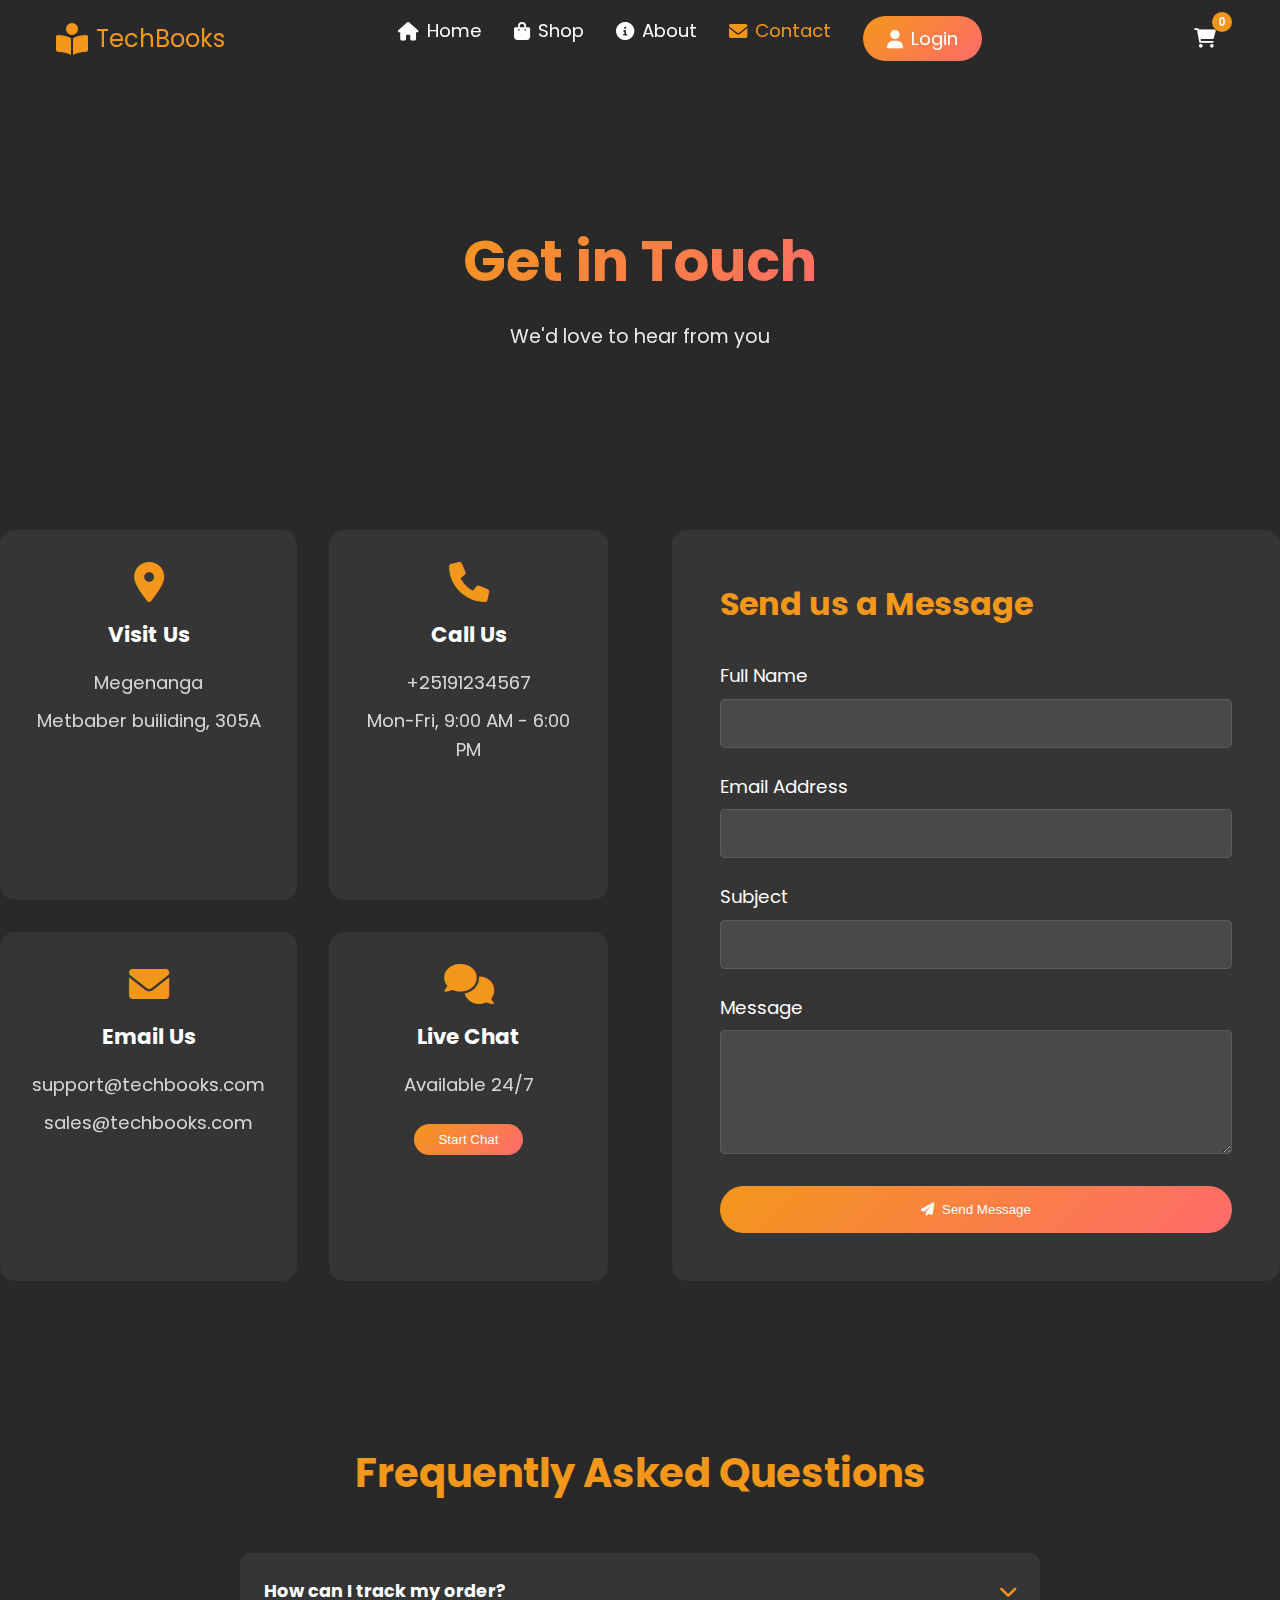
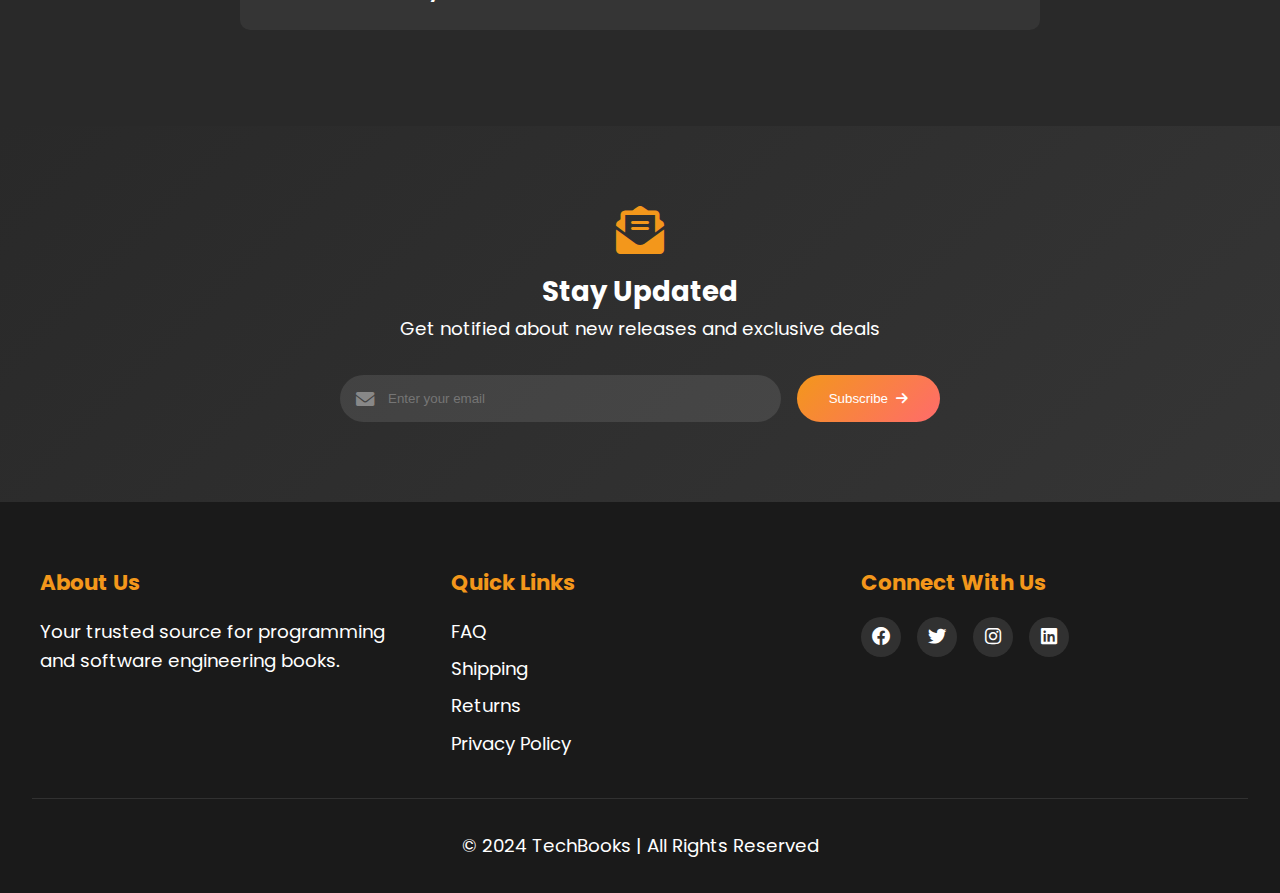
<file: contact.html>
<!-- contact.html -->
<!DOCTYPE html>
<html lang="en">
  <head>
    <meta charset="UTF-8" />
    <meta name="viewport" content="width=device-width, initial-scale=1.0" />
    <title>Contact Us - TechBooks</title>
    <link rel="stylesheet" href="css/style.css" />
    <link rel="stylesheet" href="css/contact.css" />
    <link
      rel="stylesheet"
      href="https://cdnjs.cloudflare.com/ajax/libs/font-awesome/6.0.0/css/all.min.css"
    />
    <link
      href="https://fonts.googleapis.com/css2?family=Poppins:wght@300;400;500;600;700&display=swap"
      rel="stylesheet"
    />
  </head>
  <body>
    <header class="main-header">
      <nav class="nav-container">
        <div class="logo">
          <i class="fas fa-book-reader"></i>
          <span>TechBooks</span>
        </div>
        <ul class="nav-links">
          <li>
            <a href="index.html" 
              ><i class="fas fa-home"></i> Home</a
            >
          </li>
          <li>
            <a href="shop.html" ><i class="fas fa-shopping-bag"></i> Shop</a>
          </li>
          <li>
            <a href="about.html" ><i class="fas fa-info-circle"></i> About</a>
          </li>
          <li>
            <a href="contact.html"class="active"><i class="fas fa-envelope"></i> Contact</a>
          </li>
          <li>
            <a href="login.html" class="login-btn"
              ><i class="fas fa-user"></i> Login</a
            >
          </li>
        </ul>
        <div class="header-actions">
          <div class="cart-wrapper">
            <button class="cart-icon">
              <i class="fas fa-shopping-cart"></i>
              <span class="cart-count">0</span>
            </button>
            <div class="cart-dropdown">
              <div class="cart-header">
                <h3>Shopping Cart</h3>
                <button class="close-cart">
                  <i class="fas fa-times"></i>
                </button>
              </div>
              <div class="cart-items">
              </div>
              <div class="cart-empty">Your cart is empty</div>
              <div class="cart-footer">
                <div class="cart-total">
                  <span>Total:</span>
                  <span class="total-amount">$0.00</span>
                </div>
                <button class="checkout-btn">Checkout</button>
              </div>
            </div>
          </div>
          <button class="mobile-menu-toggle">
            <i class="fas fa-bars"></i>
          </button>
        </div>
      </nav>
    </header>

    <main>
      <!-- Contact Hero Section -->
      <section class="contact-hero">
        <div class="contact-hero-content">
          <h1>Get in Touch</h1>
          <p class="subtitle">We'd love to hear from you</p>
        </div>
      </section>

      <!-- Contact Information Section -->
      <section class="contact-info-section">
        <div class="container">
          <div class="contact-grid">
            <div class="contact-info">
              <div class="info-card">
                <i class="fas fa-map-marker-alt"></i>
                <h3>Visit Us</h3>
                <p>Megenanga</p>
                <p>Metbaber builiding, 305A</p>
              </div>
              <div class="info-card">
                <i class="fas fa-phone"></i>
                <h3>Call Us</h3>
                <p>+25191234567</p>
                <p>Mon-Fri, 9:00 AM - 6:00 PM</p>
              </div>
              <div class="info-card">
                <i class="fas fa-envelope"></i>
                <h3>Email Us</h3>
                <p>support@techbooks.com</p>
                <p>sales@techbooks.com</p>
              </div>
              <div class="info-card">
                <i class="fas fa-comments"></i>
                <h3>Live Chat</h3>
                <p>Available 24/7</p>
                <button class="chat-btn">Start Chat</button>
              </div>
            </div>

            <!-- Contact Form -->
            <div class="contact-form-container">
              <h2>Send us a Message</h2>
              <form id="contact-form" class="contact-form">
                <div class="form-group">
                  <label for="name">Full Name</label>
                  <input type="text" id="name" name="name" required />
                </div>
                <div class="form-group">
                  <label for="email">Email Address</label>
                  <input type="email" id="email" name="email" required />
                </div>
                <div class="form-group">
                  <label for="subject">Subject</label>
                  <input type="text" id="subject" name="subject" required />
                </div>
                <div class="form-group">
                  <label for="message">Message</label>
                  <textarea
                    id="message"
                    name="message"
                    rows="6"
                    required
                  ></textarea>
                </div>
                <button type="submit" class="submit-btn">
                  <i class="fas fa-paper-plane"></i> Send Message
                </button>
              </form>
            </div>
          </div>
        </div>
      </section>

      <!-- FAQ Section -->
      <section class="faq-section">
        <div class="container">
          <h2>Frequently Asked Questions</h2>
          <div class="faq-grid">
            <div class="faq-item">
              <div class="faq-question">
                <h3>How can I track my order?</h3>
                <i class="fas fa-chevron-down"></i>
              </div>
              <div class="faq-answer">
                <p>
                  You can track your order by logging into your account and
                  visiting the "Orders" section, or by using the tracking number
                  provided in your shipping confirmation email.
                </p>
              </div>
            </div>
            <!-- Add more FAQ items -->
          </div>
        </div>
      </section>

      <!-- Newsletter Section (Same as home page) -->
      <section class="newsletter">
        <div class="newsletter-content">
          <i class="fas fa-envelope-open-text newsletter-icon"></i>
          <h2>Stay Updated</h2>
          <p>Get notified about new releases and exclusive deals</p>
          <form id="newsletter-form" class="newsletter-form">
            <div class="input-group">
              <i class="fas fa-envelope"></i>
              <input type="email" placeholder="Enter your email" required />
            </div>
            <button type="submit">
              <span>Subscribe</span>
              <i class="fas fa-arrow-right"></i>
            </button>
          </form>
        </div>
      </section>
    </main>

    <!-- Footer (Same as home page) -->
    <footer class="main-footer">
      <div class="footer-content">
        <div class="footer-section">
          <h3>About Us</h3>
          <p>
            Your trusted source for programming and software engineering books.
          </p>
        </div>
        <div class="footer-section">
          <h3>Quick Links</h3>
          <ul>
            <li><a href="#">FAQ</a></li>
            <li><a href="#">Shipping</a></li>
            <li><a href="#">Returns</a></li>
            <li><a href="#">Privacy Policy</a></li>
          </ul>
        </div>
        <div class="footer-section">
          <h3>Connect With Us</h3>
          <div class="social-links">
            <a href="#"><i class="fab fa-facebook"></i></a>
            <a href="#"><i class="fab fa-twitter"></i></a>
            <a href="#"><i class="fab fa-instagram"></i></a>
            <a href="#"><i class="fab fa-linkedin"></i></a>
          </div>
        </div>
      </div>
      <div class="footer-bottom">
        <p>&copy; 2024 TechBooks | All Rights Reserved</p>
      </div>
    </footer>

    <!-- Chat Widget -->
    <div class="chat-widget" id="chat-widget">
      <div class="chat-header">
        <h3>Live Chat</h3>
        <button class="close-chat"><i class="fas fa-times"></i></button>
      </div>
      <div class="chat-messages">
        <div class="message system">
          Welcome to TechBooks support! How can we help you today?
        </div>
      </div>
      <div class="chat-input">
        <input type="text" placeholder="Type your message..." />
        <button><i class="fas fa-paper-plane"></i></button>
      </div>
    </div>

    <script src="js/contact.js"></script>
  </body>
</html>
</file>
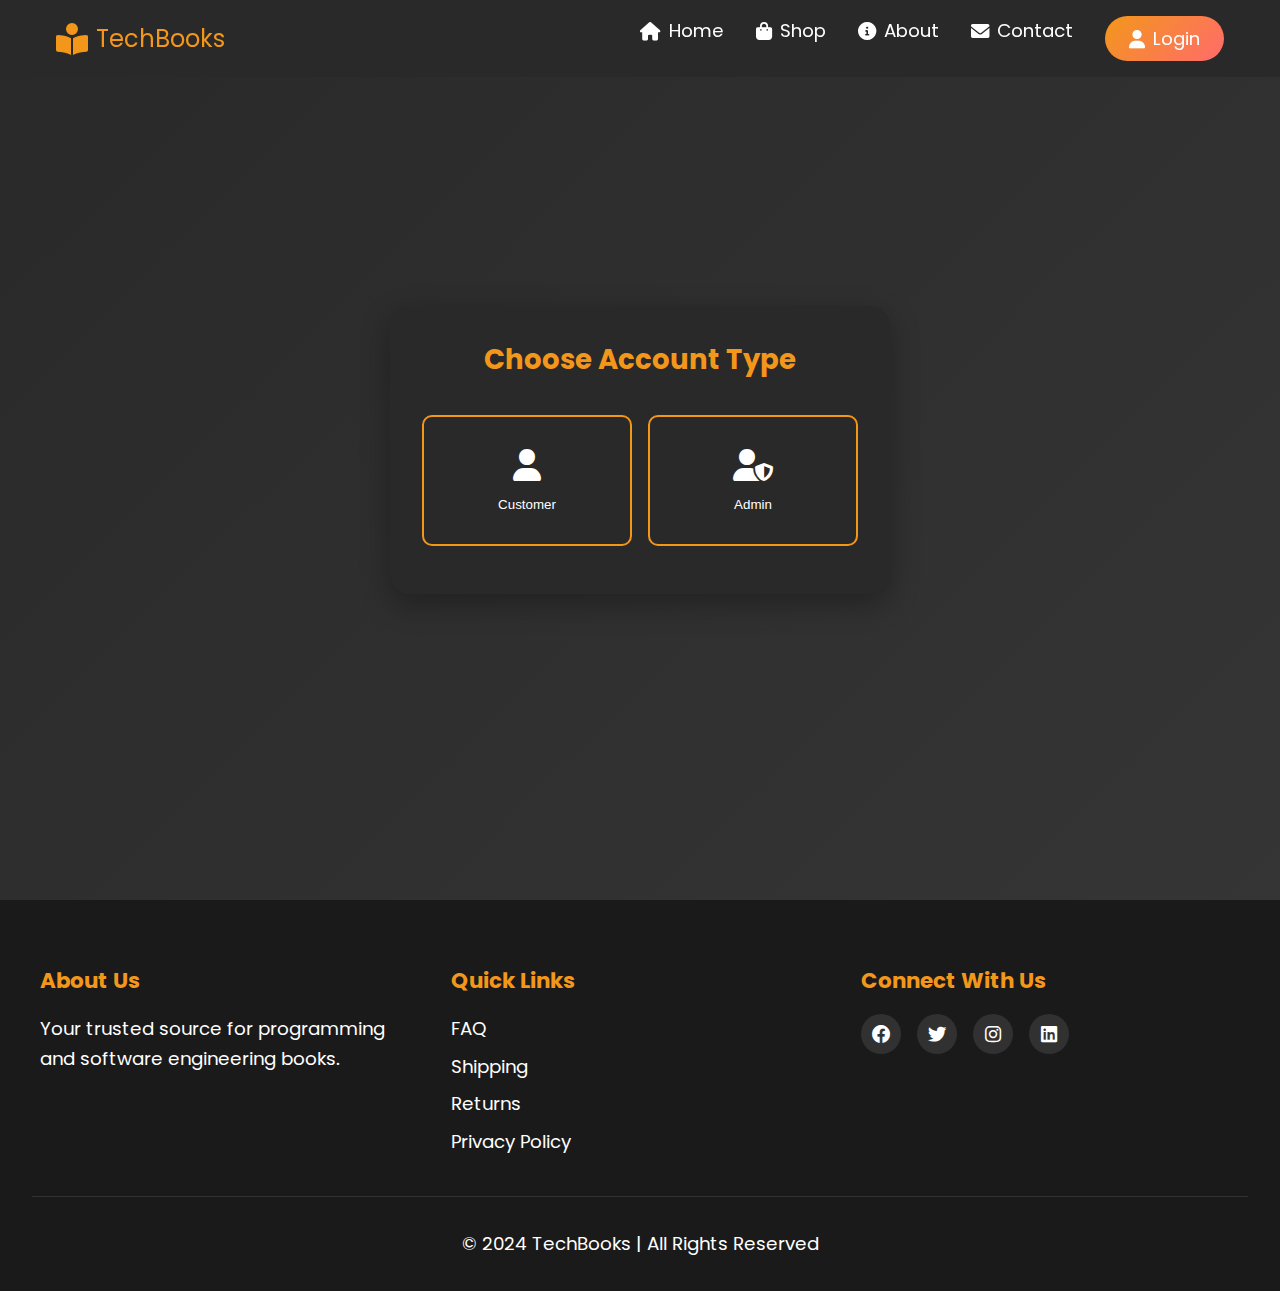
<file: login.html>
<!DOCTYPE html>
<html lang="en">
  <head>
    <meta charset="UTF-8" />
    <meta name="viewport" content="width=device-width, initial-scale=1.0" />
    <title>Login/Register - TechBooks</title>
    <link rel="stylesheet" href="css/style.css" />
    <link rel="stylesheet" href="css/auth.css" />
    <link
      rel="stylesheet"
      href="https://cdnjs.cloudflare.com/ajax/libs/font-awesome/6.0.0/css/all.min.css"
    />
    <link
      href="https://fonts.googleapis.com/css2?family=Poppins:wght@300;400;500;600;700&display=swap"
      rel="stylesheet"
    />
  </head>
  <body>
    <header class="main-header">
      <nav class="nav-container">
        <div class="logo">
          <i class="fas fa-book-reader"></i>
          <span>TechBooks</span>
        </div>
        <ul class="nav-links">
          <li>
            <a href="index.html"><i class="fas fa-home"></i> Home</a>
          </li>
          <li>
            <a href="shop.html"><i class="fas fa-shopping-bag"></i> Shop</a>
          </li>
          <li>
            <a href="about.html"><i class="fas fa-info-circle"></i> About</a>
          </li>
          <li>
            <a href="contact.html"><i class="fas fa-envelope"></i> Contact</a>
          </li>
          <li>
            <a href="login.html" class="login-btn active"
              ><i class="fas fa-user"></i> Login</a
            >
          </li>
        </ul>
      </nav>
    </header>

    <main class="auth-main">
      <div class="auth-container">
        <!-- User Type Selection -->
        <div class="user-type-selection" id="userTypeSelection">
          <h2>Choose Account Type</h2>
          <div class="user-type-buttons">
            <button class="user-type-btn" data-type="customer">
              <i class="fas fa-user"></i>
              <span>Customer</span>
            </button>
            <button class="user-type-btn" data-type="admin">
              <i class="fas fa-user-shield"></i>
              <span>Admin</span>
            </button>
          </div>
        </div>

        <div class="auth-form-container hidden" id="loginForm">
          <button class="back-btn" id="backToUserType">
            <i class="fas fa-arrow-left"></i> Back
          </button>
          <h2>Login</h2>
          <form id="loginFormElement">
            <div class="form-group">
              <i class="fas fa-envelope"></i>
              <input type="email" placeholder="Email" required />
            </div>
            <div class="form-group">
              <i class="fas fa-lock"></i>
              <input type="password" placeholder="Password" required />
              <i class="fas fa-eye toggle-password"></i>
            </div>
            <div class="form-options">
              <label> <input type="checkbox" /> Remember me </label>
              <a href="#" class="forgot-password">Forgot Password?</a>
            </div>
            <button type="submit" class="auth-btn">Login</button>
          </form>
          <p class="switch-form">
            Don't have an account?
            <a href="#" id="switchToRegister">Register</a>
          </p>
        </div>

        <!-- Register Form -->
        <div class="auth-form-container hidden" id="registerForm">
          <button class="back-btn" id="backToUserType">
            <i class="fas fa-arrow-left"></i> Back
          </button>
          <h2>Register</h2>
          <form id="registerFormElement">
            <div class="form-group">
              <i class="fas fa-user"></i>
              <input type="text" placeholder="Full Name" required />
            </div>
            <div class="form-group">
              <i class="fas fa-envelope"></i>
              <input type="email" placeholder="Email" required />
            </div>
            <div class="form-group">
              <i class="fas fa-lock"></i>
              <input type="password" placeholder="Password" required />
              <i class="fas fa-eye toggle-password"></i>
            </div>
            <div class="form-group">
              <i class="fas fa-lock"></i>
              <input type="password" placeholder="Confirm Password" required />
              <i class="fas fa-eye toggle-password"></i>
            </div>
            <div class="form-options">
              <label>
                <input type="checkbox" required /> I agree to the Terms &
                Conditions
              </label>
            </div>
            <button type="submit" class="auth-btn">Register</button>
          </form>
          <p class="switch-form">
            Already have an account?
            <a href="#" id="switchToLogin">Login</a>
          </p>
        </div>
      </div>
    </main>
    <footer class="main-footer">
      <div class="footer-content">
        <div class="footer-section">
          <h3>About Us</h3>
          <p>
            Your trusted source for programming and software engineering books.
          </p>
        </div>
        <div class="footer-section">
          <h3>Quick Links</h3>
          <ul>
            <li><a href="#">FAQ</a></li>
            <li><a href="#">Shipping</a></li>
            <li><a href="#">Returns</a></li>
            <li><a href="#">Privacy Policy</a></li>
          </ul>
        </div>
        <div class="footer-section">
          <h3>Connect With Us</h3>
          <div class="social-links">
            <a href="#"><i class="fab fa-facebook"></i></a>
            <a href="#"><i class="fab fa-twitter"></i></a>
            <a href="#"><i class="fab fa-instagram"></i></a>
            <a href="#"><i class="fab fa-linkedin"></i></a>
          </div>
        </div>
      </div>
      <div class="footer-bottom">
        <p>&copy; 2024 TechBooks | All Rights Reserved</p>
      </div>
    </footer>

    <script src="js/auth.js"></script>
  </body>
</html>
</file>
<file: css/style.css>
:root {
  --primary-color: #f3971b;
  --secondary-color: #292929;
  --accent-color: #4caf50;
  --text-light: #ffffff;
  --text-dark: #333333;
  --gradient: linear-gradient(135deg, var(--primary-color), #ff6b6b);
  --shadow: 0 5px 15px rgba(0, 0, 0, 0.1);
  --transition: all 0.3s ease;
  --cart-width-desktop: 320px;
  --cart-width-tablet: 280px;
  --cart-width-mobile: 100%;

  --fluid-typography: clamp(1rem, 0.95rem + 0.25vw, 1.25rem);
}
* {
  margin: 0;
  padding: 0;
  box-sizing: border-box;
}
html {
  scroll-behavior: smooth;
}
body {
  font-family: "Poppins", sans-serif;
  line-height: 1.6;
  background-color: var(--secondary-color);
  color: var(--text-light);

  font-size: var(--fluid-typography);
}
.main-header {
  position: fixed;
  width: 100%;
  top: 0;
  left: 0;
  right: 0;
  z-index: 1000;
  background: var(--secondary-color);
  transition: transform 0.3s ease;
  background-color: rgba(41, 41, 41, 0.95);
  backdrop-filter: blur(10px);
}
.main-header.scroll-down {
  transform: translateY(-100%);
}

.main-header.scroll-up {
  transform: translateY(0);
  box-shadow: 0 2px 10px rgba(0, 0, 0, 0.3);
}
.nav-container {
  max-width: 1200px;
  margin: 0 auto;
  padding: 1rem;
  display: flex;
  justify-content: space-between;
  align-items: center;
}
.logo {
  display: flex;
  align-items: center;
  gap: 0.5rem;
  font-size: 1.5rem;
  color: var(--primary-color);
}
.logo i {
  font-size: 2rem;
}
.nav-links {
  display: flex;
  gap: 2rem;
  list-style: none;
}
.nav-links a {
  color: var(--text-light);
  text-decoration: none;
  display: flex;
  align-items: center;
  gap: 0.5rem;
  transition: var(--transition);
}
.nav-links a:hover {
  color: var(--primary-color);
}
.nav-links a.active {
  color: var(--primary-color);
}
.login-btn {
  background: var(--gradient);
  padding: 0.5rem 1.5rem;
  border-radius: 25px;
  color: var(--text-light) !important;
}
.login-btn:hover {
  transform: translateY(-2px);
  box-shadow: var(--shadow);
}
.hero {
  min-height: 100vh;
  padding-top: 80px;
  background: linear-gradient(rgba(41, 41, 41, 0.8), rgba(41, 41, 41, 0.9)),
    url("path-to-your-hero-image.jpg");
  background-size: cover;
  background-position: center;
  display: flex;
  align-items: center;
  justify-content: center;
  text-align: center;
}
.hero-content {
  max-width: 800px;
  padding: 2rem;
}
.animate-text {
  font-size: 3.5rem;
  margin-bottom: 1.5rem;
  background: var(--gradient);
  -webkit-background-clip: text;
  -webkit-text-fill-color: transparent;
  animation: fadeInUp 1s ease-out;
}

.hero-subtitle {
  font-size: 1.2rem;
  margin-bottom: 2rem;
  opacity: 0.9;
}

.hero-buttons {
  display: flex;
  gap: 1rem;
  justify-content: center;
  margin-bottom: 3rem;
}

.primary-btn,
.secondary-btn {
  padding: 1rem 2rem;
  border-radius: 30px;
  text-decoration: none;
  font-weight: 500;
  transition: var(--transition);
}

.primary-btn {
  background: var(--gradient);
  color: var(--text-light);
}

.secondary-btn {
  border: 2px solid var(--primary-color);
  color: var(--text-light);
}

.primary-btn:hover,
.secondary-btn:hover {
  transform: translateY(-3px);
  box-shadow: var(--shadow);
}
.featured-books {
  padding: 5rem 2rem;
  background-color: #353535;
}
.section-header {
  text-align: center;
  margin-bottom: 3rem;
}
.section-header h2 {
  color: var(--primary-color);
  font-size: 2.5rem;
  margin-bottom: 1rem;
}
.books-grid {
  display: grid;
  grid-template-columns: repeat(auto-fit, minmax(280px, 1fr));
  gap: 2rem;
  max-width: 1200px;
  margin: 0 auto;
}
.book-card {
  background: var(--secondary-color);
  border-radius: 15px;
  overflow: hidden;
  position: relative;
  transition: var(--transition);
}
.book-card:hover {
  transform: translateY(-10px);
}
.book-badge {
  position: absolute;
  top: 1rem;
  right: 1rem;
  background: var(--gradient);
  padding: 0.5rem 1rem;
  border-radius: 20px;
  font-size: 0.8rem;
  z-index: 1;
}
.book-image {
  position: relative;
  padding-top: 140%;
}
.book-image img {
  position: absolute;
  top: 0;
  left: 0;
  width: 100%;
  height: 100%;
  object-fit: cover;
}
.book-overlay {
  position: absolute;
  top: 0;
  left: 0;
  width: 100%;
  height: 100%;
  background: rgba(0, 0, 0, 0.5);
  display: flex;
  align-items: center;
  justify-content: center;
  opacity: 0;
  transition: var(--transition);
}
.book-card:hover .book-overlay {
  opacity: 1;
}
.quick-view {
  background: var(--primary-color);
  color: var(--text-dark);
  border: none;
  padding: 0.75rem 1.5rem;
  border-radius: 25px;
  cursor: pointer;
  transform: translateY(20px);
  transition: var(--transition);
}
.book-card:hover .quick-view {
  transform: translateY(0);
}
.book-info {
  padding: 1.5rem;
}
.book-category {
  color: var(--primary-color);
  font-size: 0.9rem;
  margin-bottom: 0.5rem;
}
.book-info h3 {
  margin-bottom: 0.5rem;
  font-size: 1.2rem;
}
.author {
  color: #888;
  font-size: 0.9rem;
  margin-bottom: 1rem;
}
.book-rating {
  color: #ffd700;
  margin-bottom: 1rem;
}
.book-rating span {
  color: #888;
  margin-left: 0.5rem;
}
.price {
  font-size: 1.25rem;
  font-weight: 600;
  color: var(--primary-color);
  margin-bottom: 1rem;
}
.add-to-cart {
  width: 100%;
  background: var(--gradient);
  color: var(--text-light);
  border: none;
  padding: 0.75rem;
  border-radius: 25px;
  cursor: pointer;
  transition: var(--transition);
  display: flex;
  align-items: center;
  justify-content: center;
  gap: 0.5rem;
}
.add-to-cart:hover {
  transform: scale(1.05);
}
.newsletter {
  padding: 5rem 2rem;
  background: linear-gradient(135deg, #292929 0%, #353535 100%);
}
.newsletter-content {
  max-width: 600px;
  margin: 0 auto;
  text-align: center;
}
.newsletter-icon {
  font-size: 3rem;
  color: var(--primary-color);
  margin-bottom: 1rem;
}
.newsletter-form {
  margin-top: 2rem;
  display: flex;
  gap: 1rem;
}
.input-group {
  flex: 1;
  position: relative;
}
.input-group i {
  position: absolute;
  left: 1rem;
  top: 50%;
  transform: translateY(-50%);
  color: #888;
}
.newsletter-form input {
  width: 100%;
  padding: 1rem 1rem 1rem 3rem;
  border: none;
  border-radius: 25px;
  background: rgba(255, 255, 255, 0.1);
  color: var(--text-light);
}
.newsletter-form button {
  background: var(--gradient);
  border: none;
  padding: 1rem 2rem;
  border-radius: 25px;
  color: var(--text-light);
  cursor: pointer;
  display: flex;
  align-items: center;
  gap: 0.5rem;
  transition: var(--transition);
}
.newsletter-form button:hover {
  transform: translateX(5px);
}
.main-footer {
  background-color: #1a1a1a;
  padding: 4rem 2rem 2rem;
}
.footer-content {
  max-width: 1200px;
  margin: 0 auto;
  display: grid;
  grid-template-columns: repeat(auto-fit, minmax(250px, 1fr));
  gap: 2rem;
  margin-bottom: 2rem;
}
.footer-section h3 {
  color: var(--primary-color);
  margin-bottom: 1rem;
}
.footer-section ul {
  list-style: none;
}
.footer-section ul li {
  margin-bottom: 0.5rem;
}
.footer-section a {
  color: var(--text-light);
  text-decoration: none;
  transition: var(--transition);
}
.footer-section a:hover {
  color: var(--primary-color);
}
.social-links {
  display: flex;
  gap: 1rem;
}
.social-links a {
  width: 40px;
  height: 40px;
  border-radius: 50%;
  background: rgba(255, 255, 255, 0.1);
  display: flex;
  align-items: center;
  justify-content: center;
  transition: var(--transition);
}
.social-links a:hover {
  background: var(--gradient);
  transform: translateY(-3px);
}
.footer-bottom {
  text-align: center;
  padding-top: 2rem;
  border-top: 1px solid rgba(255, 255, 255, 0.1);
}
@keyframes fadeInUp {
  from {
    opacity: 0;
    transform: translateY(20px);
  }
  to {
    opacity: 1;
    transform: translateY(0);
  }
}
@media (max-width: 768px) {
  .hero-content h1 {
    font-size: 2.5rem;
  }
  .hero-stats {
    flex-direction: column;
    gap: 1.5rem;
  }
  .newsletter-form {
    flex-direction: column;
  }
  .footer-content {
    grid-template-columns: 1fr;
    text-align: center;
  }
  .social-links {
    justify-content: center;
  }
}
.multimedia-section {
  padding: 5rem 2rem;
  background: linear-gradient(135deg, #292929 0%, #353535 100%);
}
.video-container {
  max-width: 800px;
  margin: 2rem auto 5rem;
  border-radius: 15px;
  overflow: hidden;
  box-shadow: 0 10px 30px rgba(0, 0, 0, 0.3);
  position: relative;
  padding-top: 56.25%; /* 16:9 Aspect Ratio */
}
.video-container iframe {
  position: absolute;
  top: 0;
  left: 0;
  width: 100%;
  height: 100%;
  border: none;
}
.audio-container {
  max-width: 800px;
  margin: 2rem auto;
  display: flex;
  flex-direction: column;
  gap: 2rem;
}
.audio-player {
  background: var(--secondary-color);
  border-radius: 15px;
  padding: 1.5rem;
  display: flex;
  gap: 2rem;
  align-items: center;
  box-shadow: 0 10px 30px rgba(0, 0, 0, 0.3);
  transition: transform 0.3s ease;
}
.audio-player:hover {
  transform: translateY(-5px);
}
.audio-cover {
  width: 150px;
  height: 150px;
  border-radius: 10px;
  object-fit: cover;
  box-shadow: 0 5px 15px rgba(0, 0, 0, 0.3);
}
.audio-info {
  flex: 1;
}
.audio-info h3 {
  color: var(--primary-color);
  margin-bottom: 0.5rem;
  font-size: 1.2rem;
}
.audio-info p {
  color: #888;
  margin-bottom: 1.5rem;
  font-size: 0.9rem;
}
audio {
  width: 100%;
  height: 40px;
  border-radius: 20px;
  background: transparent;
}

audio::-webkit-media-controls-panel {
  background-color: var(--primary-color);
}

audio::-webkit-media-controls-play-button,
audio::-webkit-media-controls-mute-button {
  background-color: var(--secondary-color);
  border-radius: 50%;
}

audio::-webkit-media-controls-current-time-display,
audio::-webkit-media-controls-time-remaining-display {
  color: var(--text-dark);
}

/* Responsive Styles */
@media (max-width: 768px) {
  .audio-player {
    flex-direction: column;
    text-align: center;
  }

  .audio-cover {
    width: 200px;
    height: 200px;
    margin: 0 auto;
  }

  .audio-info {
    width: 100%;
  }
}

@media (max-width: 480px) {
  .multimedia-section {
    padding: 3rem 1rem;
  }

  .audio-cover {
    width: 150px;
    height: 150px;
  }
}
.back-to-top {
  position: fixed;
  bottom: 2rem;
  right: 2rem;
  background: var(--gradient);
  border: none;
  border-radius: 50%;
  width: 50px;
  height: 50px;
  display: flex;
  align-items: center;
  justify-content: center;
  color: var(--text-light);
  cursor: pointer;
  opacity: 0;
  visibility: hidden;
  transition: var(--transition);
  z-index: 999;
}

.back-to-top.visible {
  opacity: 1;
  visibility: visible;
}

.back-to-top:hover {
  transform: translateY(-5px);
}
@keyframes imageLoad {
  from {
    opacity: 0;
    transform: scale(0.95);
  }
  to {
    opacity: 1;
    transform: scale(1);
  }
}
.book-image img {
  animation: imageLoad 0.5s ease-in;
}
.mobile-menu-btn {
  display: none;
  background: none;
  border: none;
  color: var(--text-light);
  font-size: 1.5rem;
  cursor: pointer;
}
@media (max-width: 768px) {
  .mobile-menu-btn {
    display: block;
  }
  .nav-links {
    position: fixed;
    top: 80px;
    left: -100%;
    width: 100%;
    height: calc(100vh - 80px);
    background: var(--secondary-color);
    flex-direction: column;
    align-items: center;
    padding: 2rem;
    transition: var(--transition);
  }
  .nav-links.active {
    left: 0;
  }
}
@keyframes loading {
  0% {
    background-position: -200px 0;
  }
  100% {
    background-position: calc(200px + 100%) 0;
  }
}
.loading {
  background: linear-gradient(90deg, #333 25%, #444 50%, #333 75%);
  background-size: 200px 100%;
  animation: loading 1.5s infinite linear;
}
@media print {
  .nav-container,
  .newsletter,
  .footer,
  .back-to-top {
    display: none;
  }
  body {
    background: white;
    color: black;
  }
  .book-card {
    break-inside: avoid;
  }
}
.mobile-menu-toggle {
  display: none;
  background: none;
  border: none;
  color: var(--text-light);
  font-size: 1.5rem;
  cursor: pointer;
  padding: 0.5rem;
  z-index: 1001;
}
@media (max-width: 768px) {
  .mobile-menu-toggle {
    display: block;
  }
  .nav-links {
    position: fixed;
    top: 80px;
    left: -100%;
    width: 100%;
    height: calc(100vh - 80px);
    background: var(--secondary-color);
    flex-direction: column;
    align-items: center;
    padding: 2rem;
    transition: var(--transition);
    z-index: 1000;
  }
  .nav-links.active {
    left: 0;
  }
  .nav-links li {
    margin: 1.5rem 0;
  }
  .nav-container {
    justify-content: space-between;
  }
}
/* Cart Icon and Counter */
.cart-wrapper {
  position: relative;
  margin-left: 2rem;
}

.cart-icon {
  background: none;
  border: none;
  color: var(--text-light);
  font-size: 1.2rem;
  cursor: pointer;
  position: relative;
  padding: 0.5rem;
  transition: var(--transition);
}

.cart-icon:hover {
  color: var(--primary-color);
}

.cart-count {
  position: absolute;
  top: -8px;
  right: -8px;
  background: var(--primary-color);
  color: var(--text-light);
  width: 20px;
  height: 20px;
  border-radius: 50%;
  font-size: 0.75rem;
  display: flex;
  align-items: center;
  justify-content: center;
  font-weight: bold;
}

/* Cart Dropdown */
.cart-dropdown {
  position: absolute;
  top: 100%;
  right: 0;
  width: 320px;
  background: var(--secondary-color);
  border-radius: 10px;
  box-shadow: 0 5px 15px rgba(0, 0, 0, 0.3);
  padding: 1rem;
  display: none;
  z-index: 1000;
  max-height: 500px;
  overflow-y: auto;
}

.cart-dropdown.active {
  display: block;
  animation: slideDown 0.3s ease;
}

/* Cart Header */
.cart-header {
  display: flex;
  justify-content: space-between;
  align-items: center;
  padding-bottom: 1rem;
  border-bottom: 1px solid rgba(255, 255, 255, 0.1);
  margin-bottom: 1rem;
}

.cart-header h3 {
  color: var(--text-light);
  font-size: 1.1rem;
}

.close-cart {
  background: none;
  border: none;
  color: var(--text-light);
  cursor: pointer;
  font-size: 1.1rem;
  transition: var(--transition);
}

.close-cart:hover {
  color: var(--primary-color);
}

/* Cart Items */
.cart-items {
  margin-bottom: 1rem;
}

.cart-item {
  display: flex;
  align-items: center;
  gap: 1rem;
  padding: 1rem 0;
  border-bottom: 1px solid rgba(255, 255, 255, 0.1);
}

.cart-item img {
  width: 60px;
  height: 80px;
  object-fit: cover;
  border-radius: 5px;
}

.item-details {
  flex: 1;
}

.item-details h4 {
  color: var(--text-light);
  font-size: 0.9rem;
  margin-bottom: 0.5rem;
}

.item-details p {
  color: var(--primary-color);
  font-weight: 600;
  margin-bottom: 0.5rem;
}

/* Quantity Controls */
.quantity {
  display: flex;
  align-items: center;
  gap: 0.5rem;
}

.quantity button {
  background: rgba(255, 255, 255, 0.1);
  border: none;
  width: 24px;
  height: 24px;
  border-radius: 50%;
  color: var(--text-light);
  cursor: pointer;
  transition: var(--transition);
}

.quantity button:hover {
  background: var(--primary-color);
}

.quantity span {
  color: var(--text-light);
  min-width: 20px;
  text-align: center;
}

/* Remove Item Button */
.cart-item button {
  background: none;
  border: none;
  color: #ff6b6b;
  cursor: pointer;
  transition: var(--transition);
}

.cart-item button:hover {
  color: #ff4757;
}

/* Empty Cart Message */
.cart-empty {
  text-align: center;
  color: #888;
  padding: 1rem 0;
}

/* Cart Footer */
.cart-footer {
  border-top: 1px solid rgba(255, 255, 255, 0.1);
  padding-top: 1rem;
}

.cart-total {
  display: flex;
  justify-content: space-between;
  align-items: center;
  margin-bottom: 1rem;
  color: var(--text-light);
}

.total-amount {
  color: var(--primary-color);
  font-size: 1.2rem;
  font-weight: 600;
}

.checkout-btn {
  width: 100%;
  background: var(--gradient);
  color: var(--text-light);
  border: none;
  padding: 0.75rem;
  border-radius: 25px;
  cursor: pointer;
  font-weight: 600;
  transition: var(--transition);
}

.checkout-btn:hover {
  transform: translateY(-2px);
  box-shadow: var(--shadow);
}

/* Animations */
@keyframes slideDown {
  from {
    opacity: 0;
    transform: translateY(-10px);
  }
  to {
    opacity: 1;
    transform: translateY(0);
  }
}

/* Scrollbar Styling */
.cart-dropdown::-webkit-scrollbar {
  width: 8px;
}

.cart-dropdown::-webkit-scrollbar-track {
  background: rgba(255, 255, 255, 0.1);
  border-radius: 4px;
}

.cart-dropdown::-webkit-scrollbar-thumb {
  background: var(--primary-color);
  border-radius: 4px;
}

/* Responsive Styles */
@media (max-width: 768px) {
  .cart-dropdown {
    width: 100%;
    position: fixed;
    top: auto;
    bottom: 0;
    right: 0;
    border-radius: 10px 10px 0 0;
    max-height: 80vh;
  }

  .cart-wrapper {
    position: relative;
    margin-left: 2rem;
  }
} /* Small devices (phones) */
@media (max-width: 576px) {
  .hero-content h1 {
    font-size: 2rem;
  }

  .hero-buttons {
    flex-direction: column;
    gap: 1rem;
  }

  .book-card {
    margin: 0 1rem;
  }

  .newsletter-form input {
    padding: 0.8rem 0.8rem 0.8rem 2.5rem;
  }
}

/* Navigation improvements for mobile */
@media (max-width: 768px) {
  .nav-container {
    padding: 0.5rem;
  }

  .logo {
    font-size: 1.2rem;
  }

  .logo i {
    font-size: 1.5rem;
  }

  .nav-links li {
    width: 100%;
    text-align: center;
  }

  .nav-links a {
    padding: 1rem;
    justify-content: center;
  }
}

/* Tablet improvements */
@media (min-width: 769px) and (max-width: 1024px) {
  .books-grid {
    grid-template-columns: repeat(2, 1fr);
  }

  .hero-content {
    padding: 1rem;
  }
}
/* Cart responsive styles */
@media (max-width: 768px) {
  .cart-dropdown {
    width: var(--cart-width-mobile);
    right: 0;
    left: 0;
    top: 80px;
    height: calc(100vh - 80px);
  }

  .cart-items {
    max-height: calc(100vh - 250px);
  }
}
@media (hover: none) {
  .book-overlay {
    opacity: 1;
    background: rgba(0, 0, 0, 0.3);
  }

  .quick-view {
    transform: translateY(0);
  }
}
.book-image img {
  width: 100%;
  height: 100%;
  object-fit: cover;
  aspect-ratio: 2/3;
}
</file>
<file: css/contact.css>
/* contact.css */
.contact-hero {
  min-height: 50vh;
  padding-top: 120px;
  background: linear-gradient(rgba(41, 41, 41, 0.8), rgba(41, 41, 41, 0.9)),
    url("https://images.unsplash.com/photo-1423666639041-f56000c27a9a?ixlib=rb-1.2.1&auto=format&fit=crop&w=1350&q=80");
  background-size: cover;
  background-position: center;
  display: flex;
  align-items: center;
  justify-content: center;
  text-align: center;
}

.contact-hero-content h1 {
  font-size: 3.5rem;
  margin-bottom: 1rem;
  background: var(--gradient);
  -webkit-background-clip: text;
  -webkit-text-fill-color: transparent;
  animation: fadeInUp 1s ease-out;
}

.contact-hero-content .subtitle {
  font-size: 1.2rem;
  color: var(--text-light);
  opacity: 0.9;
}

/* Contact Information Section */
.contact-info-section {
  padding: 5rem 0;
  background: var(--secondary-color);
}

.contact-grid {
  display: grid;
  grid-template-columns: 1fr 1fr;
  gap: 4rem;
}

.contact-info {
  display: grid;
  grid-template-columns: repeat(2, 1fr);
  gap: 2rem;
}

.info-card {
  background: #353535;
  padding: 2rem;
  border-radius: 15px;
  text-align: center;
  transition: var(--transition);
}

.info-card:hover {
  transform: translateY(-5px);
}

.info-card i {
  font-size: 2.5rem;
  color: var(--primary-color);
  margin-bottom: 1rem;
}

.info-card h3 {
  color: var(--text-light);
  margin-bottom: 1rem;
}

.info-card p {
  color: var(--text-light);
  opacity: 0.8;
  margin-bottom: 0.5rem;
}

.chat-btn {
  background: var(--gradient);
  color: var(--text-light);
  border: none;
  padding: 0.5rem 1.5rem;
  border-radius: 25px;
  cursor: pointer;
  transition: var(--transition);
  margin-top: 1rem;
}

.chat-btn:hover {
  transform: translateY(-2px);
  box-shadow: var(--shadow);
}

/* Contact Form */
.contact-form-container {
  background: #353535;
  padding: 3rem;
  border-radius: 15px;
}

.contact-form-container h2 {
  color: var(--primary-color);
  margin-bottom: 2rem;
  font-size: 2rem;
}

.form-group {
  margin-bottom: 1.5rem;
}

.form-group label {
  display: block;
  margin-bottom: 0.5rem;
  color: var(--text-light);
}

.form-group input,
.form-group textarea {
  width: 100%;
  padding: 1rem;
  background: rgba(255, 255, 255, 0.1);
  border: 1px solid rgba(255, 255, 255, 0.1);
  border-radius: 5px;
  color: var(--text-light);
  transition: var(--transition);
}

.form-group input:focus,
.form-group textarea:focus {
  outline: none;
  border-color: var(--primary-color);
}

.submit-btn {
  background: var(--gradient);
  color: var(--text-light);
  border: none;
  padding: 1rem 2rem;
  border-radius: 25px;
  cursor: pointer;
  transition: var(--transition);
  display: flex;
  align-items: center;
  gap: 0.5rem;
  width: 100%;
  justify-content: center;
}

.submit-btn:hover {
  transform: translateY(-2px);
  box-shadow: var(--shadow);
}

/* Map Section */
.map-section {
  padding: 5rem 0;
  background: #353535;
}

.map-section h2 {
  text-align: center;
  color: var(--primary-color);
  margin-bottom: 3rem;
  font-size: 2.5rem;
}

.map-container {
  border-radius: 15px;
  overflow: hidden;
  box-shadow: var(--shadow);
}

/* FAQ Section */
.faq-section {
  padding: 5rem 0;
  background: var(--secondary-color);
}

.faq-section h2 {
  text-align: center;
  color: var(--primary-color);
  margin-bottom: 3rem;
  font-size: 2.5rem;
}

.faq-grid {
  max-width: 800px;
  margin: 0 auto;
}

.faq-item {
  background: #353535;
  border-radius: 10px;
  margin-bottom: 1rem;
  overflow: hidden;
}

.faq-question {
  padding: 1.5rem;
  display: flex;
  justify-content: space-between;
  align-items: center;
  cursor: pointer;
}

.faq-question h3 {
  color: var(--text-light);
  font-size: 1.1rem;
}

.faq-question i {
  color: var(--primary-color);
  transition: var(--transition);
}

.faq-answer {
  padding: 0 1.5rem;
  max-height: 0;
  overflow: hidden;
  transition: var(--transition);
}

.faq-item.active .faq-answer {
  padding: 1.5rem;
  max-height: 1000px;
}

.faq-item.active .faq-question i {
  transform: rotate(180deg);
}

/* Chat Widget */
.chat-widget {
  position: fixed;
  bottom: 2rem;
  right: 2rem;
  width: 300px;
  background: var(--secondary-color);
  border-radius: 15px;
  box-shadow: var(--shadow);
  display: none;
  z-index: 1000;
}

.chat-widget.active {
  display: block;
}

.chat-header {
  background: var(--gradient);
  padding: 1rem;
  border-radius: 15px 15px 0 0;
  display: flex;
  justify-content: space-between;
  align-items: center;
}

.chat-header h3 {
  color: var(--text-light);
}

.close-chat {
  background: none;
  border: none;
  color: var(--text-light);
  cursor: pointer;
}

.chat-messages {
  height: 300px;
  padding: 1rem;
  overflow-y: auto;
}

.message {
  margin-bottom: 1rem;
  padding: 0.75rem;
  border-radius: 10px;
}

.message.system {
  background: rgba(255, 255, 255, 0.1);
}

.chat-input {
  padding: 1rem;
  display: flex;
  gap: 0.5rem;
}

.chat-input input {
  flex: 1;
  padding: 0.5rem;
  border: none;
  border-radius: 25px;
  background: rgba(255, 255, 255, 0.1);
  color: var(--text-light);
}

.chat-input button {
  background: var(--gradient);
  border: none;
  width: 40px;
  height: 40px;
  border-radius: 50%;
  color: var(--text-light);
  cursor: pointer;
}

/* Responsive Design */
@media (max-width: 968px) {
  .contact-grid {
    grid-template-columns: 1fr;
  }

  .contact-info {
    grid-template-columns: 1fr;
  }
}

@media (max-width: 768px) {
  .contact-hero-content h1 {
    font-size: 2.5rem;
  }

  .contact-form-container {
    padding: 2rem;
  }

  .chat-widget {
    width: 100%;
    bottom: 0;
    right: 0;
    border-radius: 15px 15px 0 0;
  }
}
</file>
<file: css/auth.css>
.auth-main {
  min-height: 100vh;
  padding: 100px 20px;
  background: linear-gradient(135deg, #292929 0%, #353535 100%);
  display: flex;
  align-items: center;
  justify-content: center;
}

.auth-container {
  background: var(--secondary-color);
  border-radius: 20px;
  padding: 2rem;
  width: 100%;
  max-width: 500px;
  box-shadow: 0 10px 30px rgba(0, 0, 0, 0.3);
}

.user-type-selection h2,
.auth-form-container h2 {
  color: var(--primary-color);
  text-align: center;
  margin-bottom: 2rem;
}

.user-type-buttons {
  display: grid;
  grid-template-columns: 1fr 1fr;
  gap: 1rem;
  margin-bottom: 1rem;
}

.user-type-btn {
  background: transparent;
  border: 2px solid var(--primary-color);
  border-radius: 10px;
  padding: 2rem 1rem;
  color: var(--text-light);
  cursor: pointer;
  transition: var(--transition);
  display: flex;
  flex-direction: column;
  align-items: center;
  gap: 1rem;
}

.user-type-btn i {
  font-size: 2rem;
}

.user-type-btn:hover,
.user-type-btn.active {
  background: var(--gradient);
  border-color: transparent;
}

.auth-form-container {
  position: relative;
}

.back-btn {
  position: absolute;
  top: 0;
  left: 0;
  background: none;
  border: none;
  color: var(--text-light);
  cursor: pointer;
  display: flex;
  align-items: center;
  gap: 0.5rem;
  transition: var(--transition);
}

.back-btn:hover {
  color: var(--primary-color);
}

.form-group {
  position: relative;
  margin-bottom: 1.5rem;
}

.form-group i {
  position: absolute;
  left: 1rem;
  top: 50%;
  transform: translateY(-50%);
  color: #888;
}

.form-group input {
  width: 100%;
  padding: 1rem 1rem 1rem 3rem;
  background: rgba(255, 255, 255, 0.1);
  border: 1px solid rgba(255, 255, 255, 0.1);
  border-radius: 25px;
  color: var(--text-light);
  transition: var(--transition);
}

.form-group input:focus {
  border-color: var(--primary-color);
  outline: none;
}

.toggle-password {
  left: auto !important;
  right: 1rem;
  cursor: pointer;
}

.form-options {
  display: flex;
  justify-content: space-between;
  align-items: center;
  margin-bottom: 1.5rem;
}

.form-options label {
  display: flex;
  align-items: center;
  gap: 0.5rem;
  color: #888;
}

.forgot-password {
  color: var(--primary-color);
  text-decoration: none;
}

.auth-btn {
  width: 100%;
  padding: 1rem;
  background: var(--gradient);
  border: none;
  border-radius: 25px;
  color: var(--text-light);
  font-weight: 600;
  cursor: pointer;
  transition: var(--transition);
}

.auth-btn:hover {
  transform: translateY(-2px);
  box-shadow: var(--shadow);
}

.switch-form {
  text-align: center;
  margin-top: 1.5rem;
  color: #888;
}

.switch-form a {
  color: var(--primary-color);
  text-decoration: none;
  font-weight: 600;
}

.hidden {
  display: none;
}

.fade-in {
  animation: fadeIn 0.3s ease-in;
}

.fade-out {
  animation: fadeOut 0.3s ease-out;
}

@keyframes fadeIn {
  from {
    opacity: 0;
    transform: translateY(20px);
  }
  to {
    opacity: 1;
    transform: translateY(0);
  }
}

@keyframes fadeOut {
  from {
    opacity: 1;
    transform: translateY(0);
  }
  to {
    opacity: 0;
    transform: translateY(20px);
  }
}

@media (max-width: 480px) {
  .auth-container {
    padding: 1.5rem;
  }

  .user-type-buttons {
    grid-template-columns: 1fr;
  }

  .form-options {
    flex-direction: column;
    gap: 1rem;
    align-items: flex-start;
  }
}
</file>
